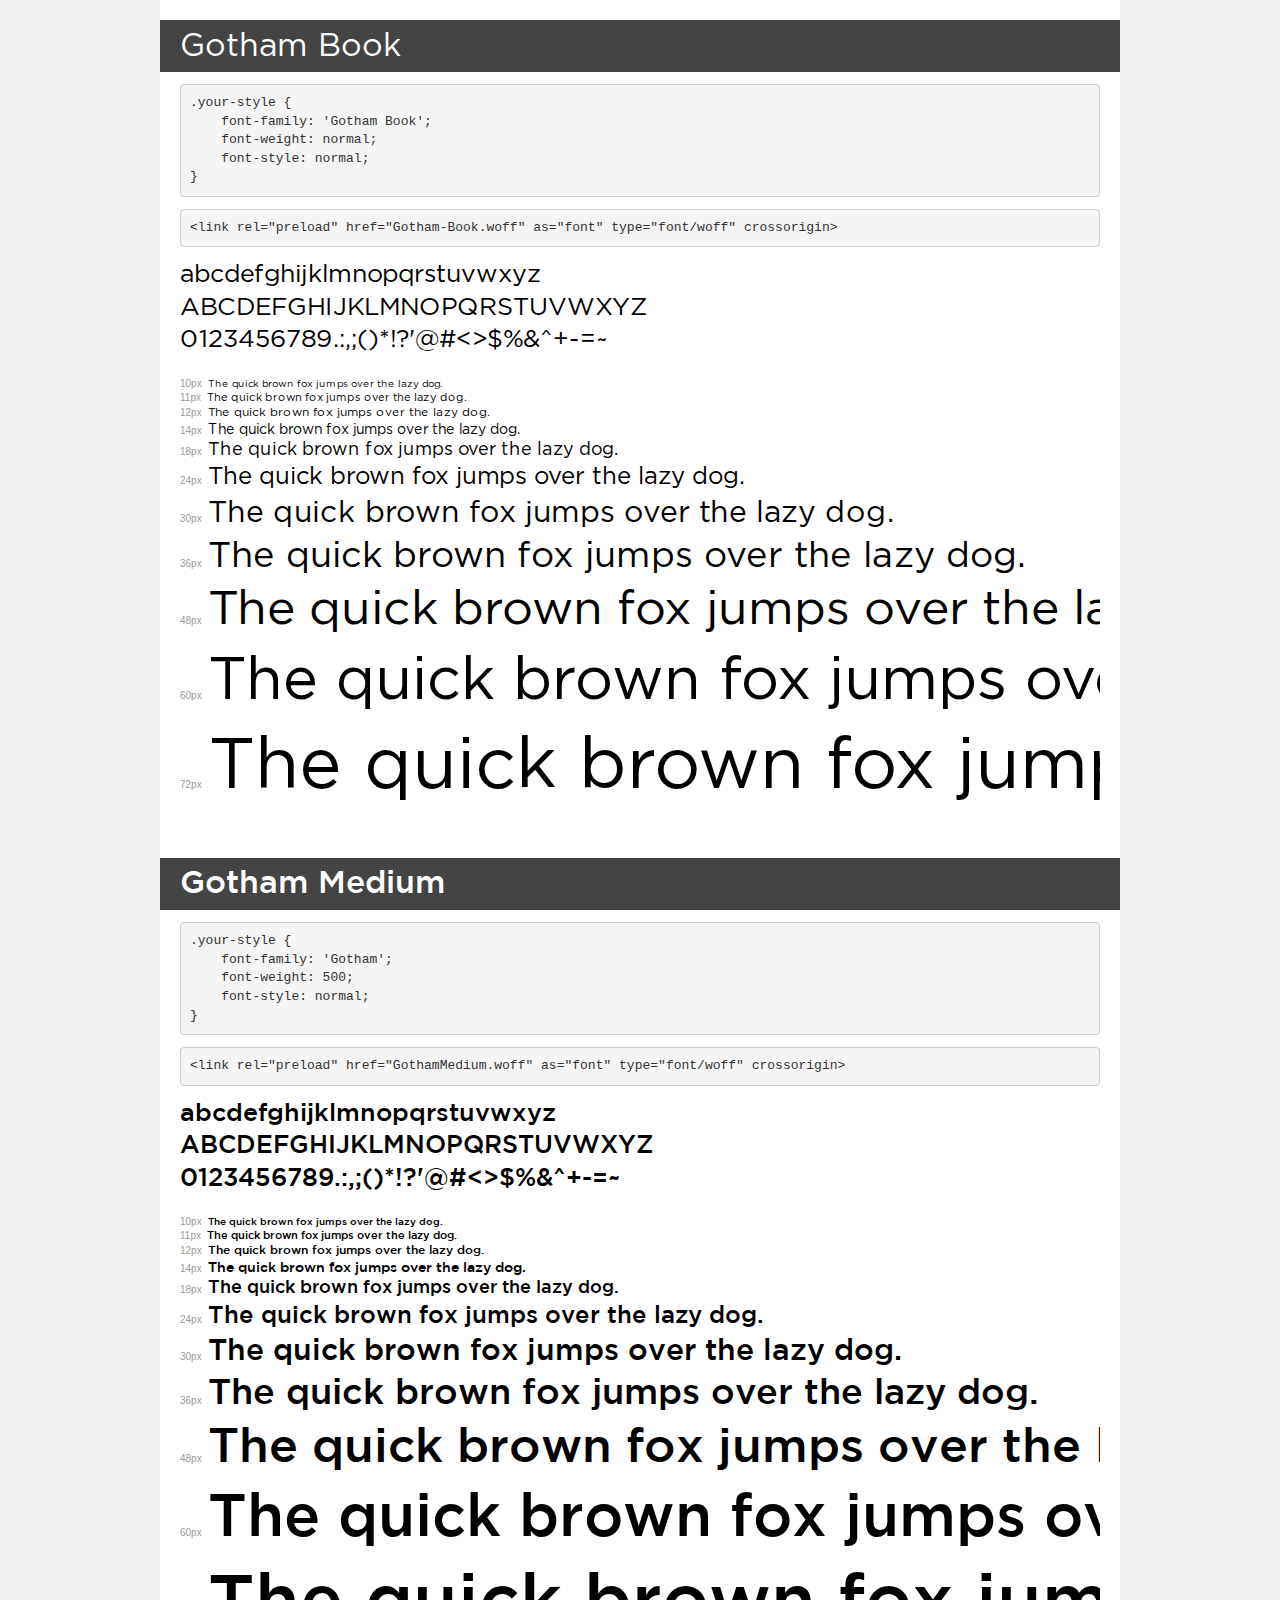
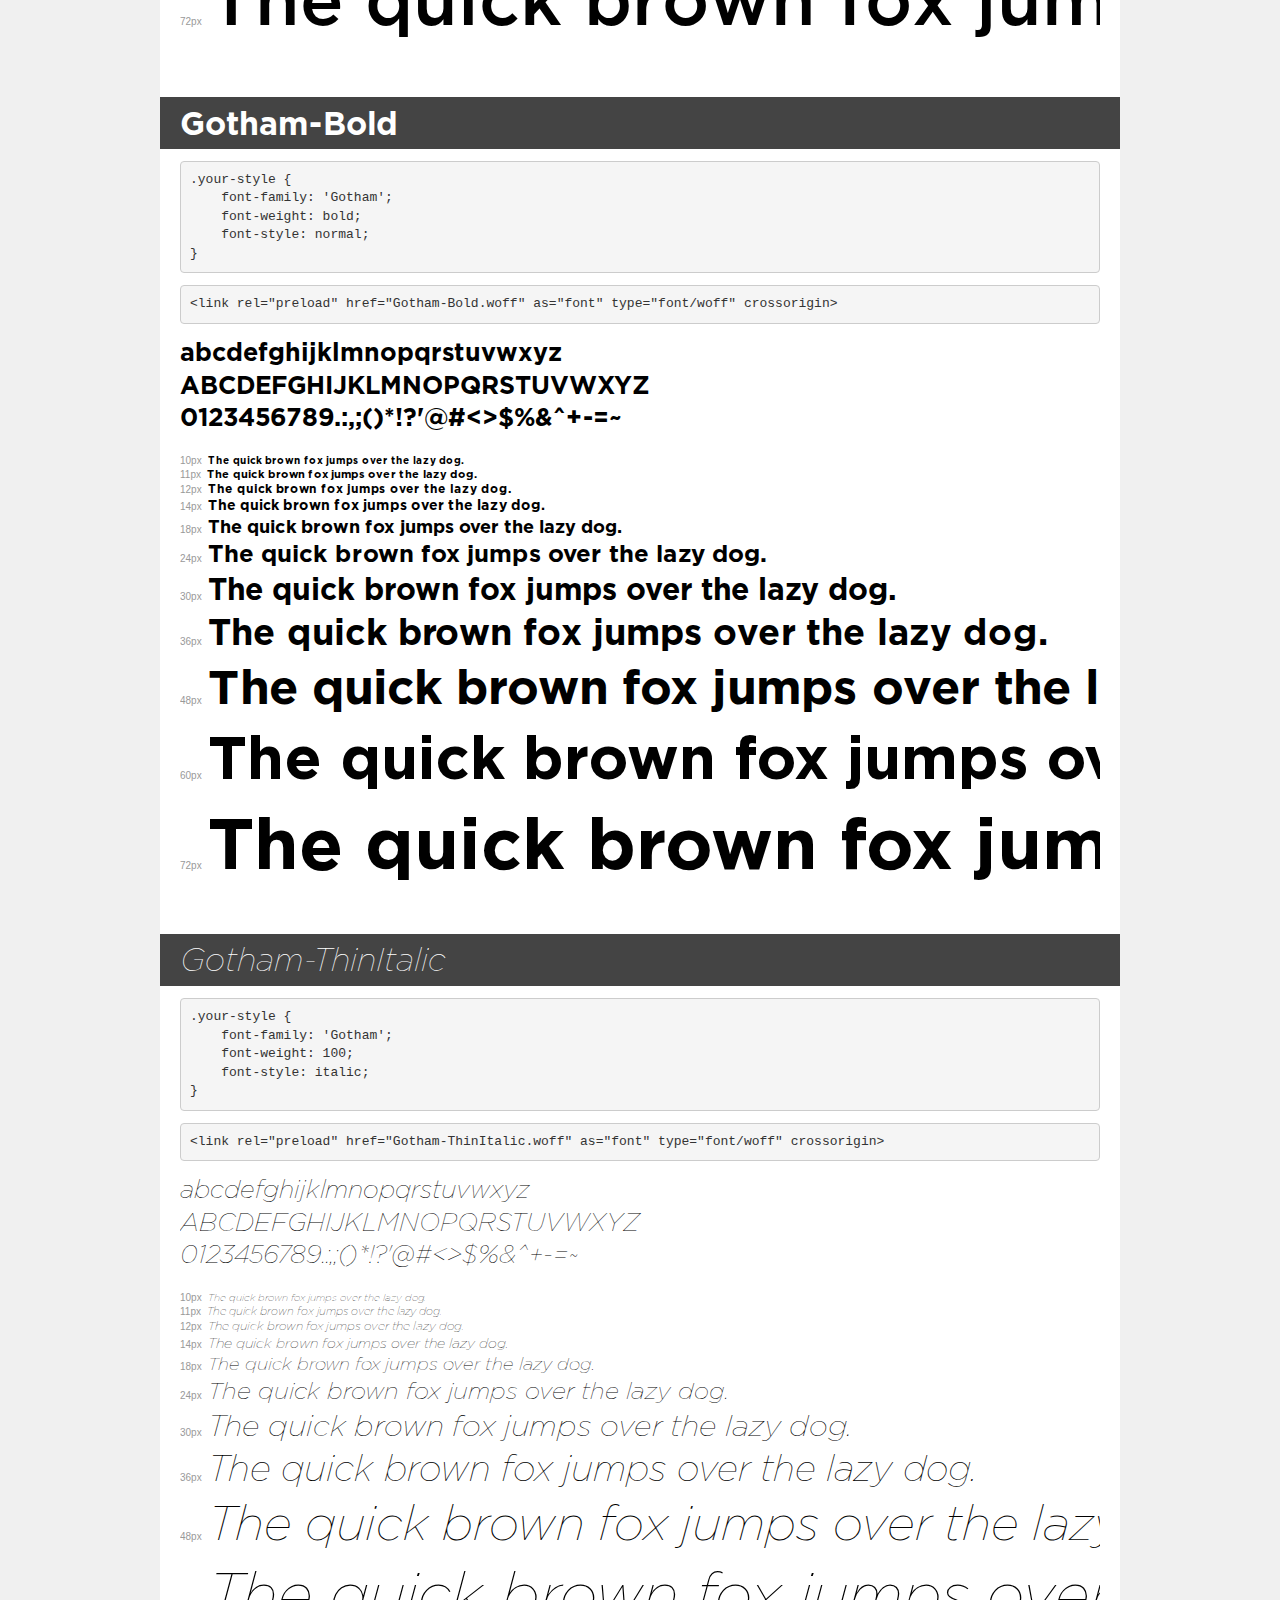
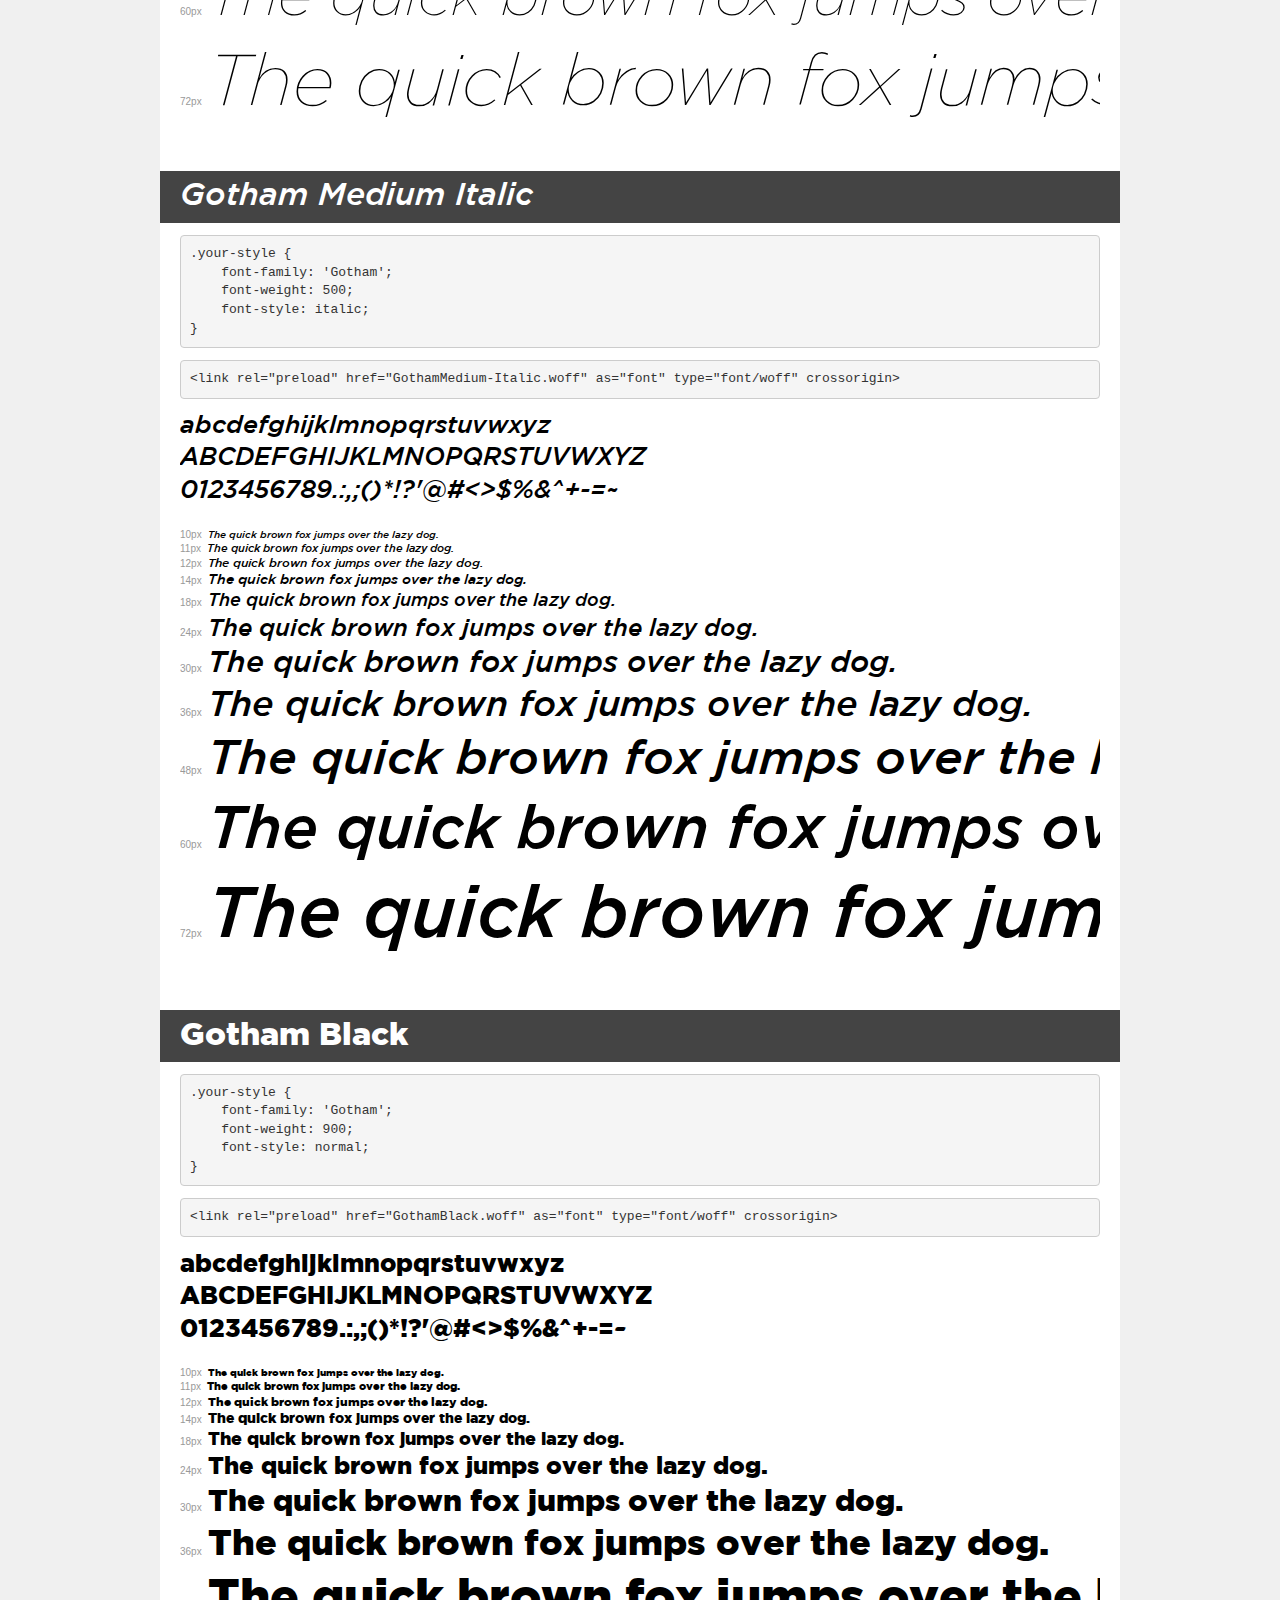
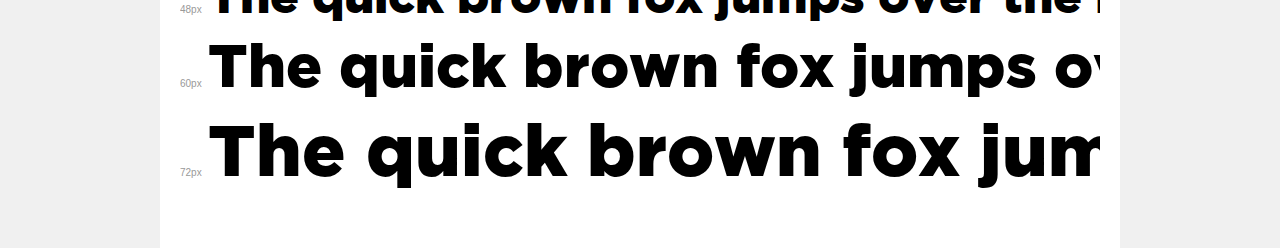
<file: assets/fonts/demo.html>
<!DOCTYPE html>
<html lang="en">
<head>
    <meta charset="utf-8">
    <meta http-equiv="X-UA-Compatible" content="IE=edge">
    <meta name="viewport" content="width=device-width, initial-scale=1">
    <meta name="robots" content="noindex, noarchive">
    <meta name="format-detection" content="telephone=no">
    <title>Transfonter demo</title>
    <link href="stylesheet.css" rel="stylesheet">
    <style>
        /*
        http://meyerweb.com/eric/tools/css/reset/
        v2.0 | 20110126
        License: none (public domain)
        */
        html, body, div, span, applet, object, iframe,
        h1, h2, h3, h4, h5, h6, p, blockquote, pre,
        a, abbr, acronym, address, big, cite, code,
        del, dfn, em, img, ins, kbd, q, s, samp,
        small, strike, strong, sub, sup, tt, var,
        b, u, i, center,
        dl, dt, dd, ol, ul, li,
        fieldset, form, label, legend,
        table, caption, tbody, tfoot, thead, tr, th, td,
        article, aside, canvas, details, embed,
        figure, figcaption, footer, header, hgroup,
        menu, nav, output, ruby, section, summary,
        time, mark, audio, video {
            margin: 0;
            padding: 0;
            border: 0;
            font-size: 100%;
            font: inherit;
            vertical-align: baseline;
        }
        /* HTML5 display-role reset for older browsers */
        article, aside, details, figcaption, figure,
        footer, header, hgroup, menu, nav, section {
            display: block;
        }
        body {
            line-height: 1;
        }
        ol, ul {
            list-style: none;
        }
        blockquote, q {
            quotes: none;
        }
        blockquote:before, blockquote:after,
        q:before, q:after {
            content: '';
            content: none;
        }
        table {
            border-collapse: collapse;
            border-spacing: 0;
        }
        /* demo styles */
        body {
            background: #f0f0f0;
            color: #000;
        }
        .page {
            background: #fff;
            width: 920px;
            margin: 0 auto;
            padding: 20px 20px 0 20px;
            overflow: hidden;
        }
        .font-container {
            overflow-x: auto;
            overflow-y: hidden;
            margin-bottom: 40px;
            line-height: 1.3;
            white-space: nowrap;
            padding-bottom: 5px;
        }
        h1 {
            position: relative;
            background: #444;
            font-size: 32px;
            color: #fff;
            padding: 10px 20px;
            margin: 0 -20px 12px -20px;
        }
        .letters {
            font-size: 25px;
            margin-bottom: 20px;
        }
        .s10:before {
            content: '10px';
        }
        .s11:before {
            content: '11px';
        }
        .s12:before {
            content: '12px';
        }
        .s14:before {
            content: '14px';
        }
        .s18:before {
            content: '18px';
        }
        .s24:before {
            content: '24px';
        }
        .s30:before {
            content: '30px';
        }
        .s36:before {
            content: '36px';
        }
        .s48:before {
            content: '48px';
        }
        .s60:before {
            content: '60px';
        }
        .s72:before {
            content: '72px';
        }
        .s10:before, .s11:before, .s12:before, .s14:before,
        .s18:before, .s24:before, .s30:before, .s36:before,
        .s48:before, .s60:before, .s72:before {
            font-family: Arial, sans-serif;
            font-size: 10px;
            font-weight: normal;
            font-style: normal;
            color: #999;
            padding-right: 6px;
        }
        pre {
            display: block;
            padding: 9px;
            margin: 0 0 12px;
            font-family: Monaco, Menlo, Consolas, "Courier New", monospace;
            font-size: 13px;
            line-height: 1.428571429;
            color: #333;
            font-weight: normal;
            font-style: normal;
            background-color: #f5f5f5;
            border: 1px solid #ccc;
            overflow-x: auto;
            border-radius: 4px;
        }
        /* responsive */
        @media (max-width: 959px) {
            .page {
                width: auto;
                margin: 0;
            }
        }
    </style>
</head>
<body>
<div class="page">
    <div class="demo">
        <h1 style="font-family: 'Gotham Book'; font-weight: normal; font-style: normal;">Gotham Book</h1>
        <pre title="Usage">.your-style {
    font-family: 'Gotham Book';
    font-weight: normal;
    font-style: normal;
}</pre>
        <pre title="Preload (optional)">
&lt;link rel=&quot;preload&quot; href=&quot;Gotham-Book.woff&quot; as=&quot;font&quot; type=&quot;font/woff&quot; crossorigin&gt;</pre>
        <div class="font-container" style="font-family: 'Gotham Book'; font-weight: normal; font-style: normal;">
            <p class="letters">
                abcdefghijklmnopqrstuvwxyz<br>
ABCDEFGHIJKLMNOPQRSTUVWXYZ<br>
                0123456789.:,;()*!?'@#&lt;&gt;$%&^+-=~
            </p>
            <p class="s10" style="font-size: 10px;">The quick brown fox jumps over the lazy dog.</p>
            <p class="s11" style="font-size: 11px;">The quick brown fox jumps over the lazy dog.</p>
            <p class="s12" style="font-size: 12px;">The quick brown fox jumps over the lazy dog.</p>
            <p class="s14" style="font-size: 14px;">The quick brown fox jumps over the lazy dog.</p>
            <p class="s18" style="font-size: 18px;">The quick brown fox jumps over the lazy dog.</p>
            <p class="s24" style="font-size: 24px;">The quick brown fox jumps over the lazy dog.</p>
            <p class="s30" style="font-size: 30px;">The quick brown fox jumps over the lazy dog.</p>
            <p class="s36" style="font-size: 36px;">The quick brown fox jumps over the lazy dog.</p>
            <p class="s48" style="font-size: 48px;">The quick brown fox jumps over the lazy dog.</p>
            <p class="s60" style="font-size: 60px;">The quick brown fox jumps over the lazy dog.</p>
            <p class="s72" style="font-size: 72px;">The quick brown fox jumps over the lazy dog.</p>
        </div>
    </div>

    <div class="demo">
        <h1 style="font-family: 'Gotham'; font-weight: 500; font-style: normal;">Gotham Medium</h1>
        <pre title="Usage">.your-style {
    font-family: 'Gotham';
    font-weight: 500;
    font-style: normal;
}</pre>
        <pre title="Preload (optional)">
&lt;link rel=&quot;preload&quot; href=&quot;GothamMedium.woff&quot; as=&quot;font&quot; type=&quot;font/woff&quot; crossorigin&gt;</pre>
        <div class="font-container" style="font-family: 'Gotham'; font-weight: 500; font-style: normal;">
            <p class="letters">
                abcdefghijklmnopqrstuvwxyz<br>
ABCDEFGHIJKLMNOPQRSTUVWXYZ<br>
                0123456789.:,;()*!?'@#&lt;&gt;$%&^+-=~
            </p>
            <p class="s10" style="font-size: 10px;">The quick brown fox jumps over the lazy dog.</p>
            <p class="s11" style="font-size: 11px;">The quick brown fox jumps over the lazy dog.</p>
            <p class="s12" style="font-size: 12px;">The quick brown fox jumps over the lazy dog.</p>
            <p class="s14" style="font-size: 14px;">The quick brown fox jumps over the lazy dog.</p>
            <p class="s18" style="font-size: 18px;">The quick brown fox jumps over the lazy dog.</p>
            <p class="s24" style="font-size: 24px;">The quick brown fox jumps over the lazy dog.</p>
            <p class="s30" style="font-size: 30px;">The quick brown fox jumps over the lazy dog.</p>
            <p class="s36" style="font-size: 36px;">The quick brown fox jumps over the lazy dog.</p>
            <p class="s48" style="font-size: 48px;">The quick brown fox jumps over the lazy dog.</p>
            <p class="s60" style="font-size: 60px;">The quick brown fox jumps over the lazy dog.</p>
            <p class="s72" style="font-size: 72px;">The quick brown fox jumps over the lazy dog.</p>
        </div>
    </div>

    <div class="demo">
        <h1 style="font-family: 'Gotham'; font-weight: bold; font-style: normal;">Gotham-Bold</h1>
        <pre title="Usage">.your-style {
    font-family: 'Gotham';
    font-weight: bold;
    font-style: normal;
}</pre>
        <pre title="Preload (optional)">
&lt;link rel=&quot;preload&quot; href=&quot;Gotham-Bold.woff&quot; as=&quot;font&quot; type=&quot;font/woff&quot; crossorigin&gt;</pre>
        <div class="font-container" style="font-family: 'Gotham'; font-weight: bold; font-style: normal;">
            <p class="letters">
                abcdefghijklmnopqrstuvwxyz<br>
ABCDEFGHIJKLMNOPQRSTUVWXYZ<br>
                0123456789.:,;()*!?'@#&lt;&gt;$%&^+-=~
            </p>
            <p class="s10" style="font-size: 10px;">The quick brown fox jumps over the lazy dog.</p>
            <p class="s11" style="font-size: 11px;">The quick brown fox jumps over the lazy dog.</p>
            <p class="s12" style="font-size: 12px;">The quick brown fox jumps over the lazy dog.</p>
            <p class="s14" style="font-size: 14px;">The quick brown fox jumps over the lazy dog.</p>
            <p class="s18" style="font-size: 18px;">The quick brown fox jumps over the lazy dog.</p>
            <p class="s24" style="font-size: 24px;">The quick brown fox jumps over the lazy dog.</p>
            <p class="s30" style="font-size: 30px;">The quick brown fox jumps over the lazy dog.</p>
            <p class="s36" style="font-size: 36px;">The quick brown fox jumps over the lazy dog.</p>
            <p class="s48" style="font-size: 48px;">The quick brown fox jumps over the lazy dog.</p>
            <p class="s60" style="font-size: 60px;">The quick brown fox jumps over the lazy dog.</p>
            <p class="s72" style="font-size: 72px;">The quick brown fox jumps over the lazy dog.</p>
        </div>
    </div>

    <div class="demo">
        <h1 style="font-family: 'Gotham'; font-weight: 100; font-style: italic;">Gotham-ThinItalic</h1>
        <pre title="Usage">.your-style {
    font-family: 'Gotham';
    font-weight: 100;
    font-style: italic;
}</pre>
        <pre title="Preload (optional)">
&lt;link rel=&quot;preload&quot; href=&quot;Gotham-ThinItalic.woff&quot; as=&quot;font&quot; type=&quot;font/woff&quot; crossorigin&gt;</pre>
        <div class="font-container" style="font-family: 'Gotham'; font-weight: 100; font-style: italic;">
            <p class="letters">
                abcdefghijklmnopqrstuvwxyz<br>
ABCDEFGHIJKLMNOPQRSTUVWXYZ<br>
                0123456789.:,;()*!?'@#&lt;&gt;$%&^+-=~
            </p>
            <p class="s10" style="font-size: 10px;">The quick brown fox jumps over the lazy dog.</p>
            <p class="s11" style="font-size: 11px;">The quick brown fox jumps over the lazy dog.</p>
            <p class="s12" style="font-size: 12px;">The quick brown fox jumps over the lazy dog.</p>
            <p class="s14" style="font-size: 14px;">The quick brown fox jumps over the lazy dog.</p>
            <p class="s18" style="font-size: 18px;">The quick brown fox jumps over the lazy dog.</p>
            <p class="s24" style="font-size: 24px;">The quick brown fox jumps over the lazy dog.</p>
            <p class="s30" style="font-size: 30px;">The quick brown fox jumps over the lazy dog.</p>
            <p class="s36" style="font-size: 36px;">The quick brown fox jumps over the lazy dog.</p>
            <p class="s48" style="font-size: 48px;">The quick brown fox jumps over the lazy dog.</p>
            <p class="s60" style="font-size: 60px;">The quick brown fox jumps over the lazy dog.</p>
            <p class="s72" style="font-size: 72px;">The quick brown fox jumps over the lazy dog.</p>
        </div>
    </div>

    <div class="demo">
        <h1 style="font-family: 'Gotham'; font-weight: 500; font-style: italic;">Gotham Medium Italic</h1>
        <pre title="Usage">.your-style {
    font-family: 'Gotham';
    font-weight: 500;
    font-style: italic;
}</pre>
        <pre title="Preload (optional)">
&lt;link rel=&quot;preload&quot; href=&quot;GothamMedium-Italic.woff&quot; as=&quot;font&quot; type=&quot;font/woff&quot; crossorigin&gt;</pre>
        <div class="font-container" style="font-family: 'Gotham'; font-weight: 500; font-style: italic;">
            <p class="letters">
                abcdefghijklmnopqrstuvwxyz<br>
ABCDEFGHIJKLMNOPQRSTUVWXYZ<br>
                0123456789.:,;()*!?'@#&lt;&gt;$%&^+-=~
            </p>
            <p class="s10" style="font-size: 10px;">The quick brown fox jumps over the lazy dog.</p>
            <p class="s11" style="font-size: 11px;">The quick brown fox jumps over the lazy dog.</p>
            <p class="s12" style="font-size: 12px;">The quick brown fox jumps over the lazy dog.</p>
            <p class="s14" style="font-size: 14px;">The quick brown fox jumps over the lazy dog.</p>
            <p class="s18" style="font-size: 18px;">The quick brown fox jumps over the lazy dog.</p>
            <p class="s24" style="font-size: 24px;">The quick brown fox jumps over the lazy dog.</p>
            <p class="s30" style="font-size: 30px;">The quick brown fox jumps over the lazy dog.</p>
            <p class="s36" style="font-size: 36px;">The quick brown fox jumps over the lazy dog.</p>
            <p class="s48" style="font-size: 48px;">The quick brown fox jumps over the lazy dog.</p>
            <p class="s60" style="font-size: 60px;">The quick brown fox jumps over the lazy dog.</p>
            <p class="s72" style="font-size: 72px;">The quick brown fox jumps over the lazy dog.</p>
        </div>
    </div>

    <div class="demo">
        <h1 style="font-family: 'Gotham'; font-weight: 900; font-style: normal;">Gotham Black</h1>
        <pre title="Usage">.your-style {
    font-family: 'Gotham';
    font-weight: 900;
    font-style: normal;
}</pre>
        <pre title="Preload (optional)">
&lt;link rel=&quot;preload&quot; href=&quot;GothamBlack.woff&quot; as=&quot;font&quot; type=&quot;font/woff&quot; crossorigin&gt;</pre>
        <div class="font-container" style="font-family: 'Gotham'; font-weight: 900; font-style: normal;">
            <p class="letters">
                abcdefghijklmnopqrstuvwxyz<br>
ABCDEFGHIJKLMNOPQRSTUVWXYZ<br>
                0123456789.:,;()*!?'@#&lt;&gt;$%&^+-=~
            </p>
            <p class="s10" style="font-size: 10px;">The quick brown fox jumps over the lazy dog.</p>
            <p class="s11" style="font-size: 11px;">The quick brown fox jumps over the lazy dog.</p>
            <p class="s12" style="font-size: 12px;">The quick brown fox jumps over the lazy dog.</p>
            <p class="s14" style="font-size: 14px;">The quick brown fox jumps over the lazy dog.</p>
            <p class="s18" style="font-size: 18px;">The quick brown fox jumps over the lazy dog.</p>
            <p class="s24" style="font-size: 24px;">The quick brown fox jumps over the lazy dog.</p>
            <p class="s30" style="font-size: 30px;">The quick brown fox jumps over the lazy dog.</p>
            <p class="s36" style="font-size: 36px;">The quick brown fox jumps over the lazy dog.</p>
            <p class="s48" style="font-size: 48px;">The quick brown fox jumps over the lazy dog.</p>
            <p class="s60" style="font-size: 60px;">The quick brown fox jumps over the lazy dog.</p>
            <p class="s72" style="font-size: 72px;">The quick brown fox jumps over the lazy dog.</p>
        </div>
    </div>

</div>
</body>
</html>
</file>
<file: assets/fonts/stylesheet.css>
@font-face {
    font-family: 'Gotham Book';
    src: url('Gotham-Book.woff') format('woff'),
        url('Gotham-Book.ttf') format('truetype');
    font-weight: normal;
    font-style: normal;
    font-display: swap;
}

@font-face {
    font-family: 'Gotham';
    src: url('GothamMedium.woff') format('woff'),
        url('GothamMedium.ttf') format('truetype');
    font-weight: 500;
    font-style: normal;
    font-display: swap;
}

@font-face {
    font-family: 'Gotham';
    src: url('Gotham-Bold.woff') format('woff'),
        url('Gotham-Bold.ttf') format('truetype');
    font-weight: bold;
    font-style: normal;
    font-display: swap;
}

@font-face {
    font-family: 'Gotham';
    src: url('Gotham-ThinItalic.woff') format('woff'),
        url('Gotham-ThinItalic.ttf') format('truetype');
    font-weight: 100;
    font-style: italic;
    font-display: swap;
}

@font-face {
    font-family: 'Gotham';
    src: url('GothamMedium-Italic.woff') format('woff'),
        url('GothamMedium-Italic.ttf') format('truetype');
    font-weight: 500;
    font-style: italic;
    font-display: swap;
}

@font-face {
    font-family: 'Gotham';
    src: url('GothamBlack.woff') format('woff'),
        url('GothamBlack.ttf') format('truetype');
    font-weight: 900;
    font-style: normal;
    font-display: swap;
}
</file>
